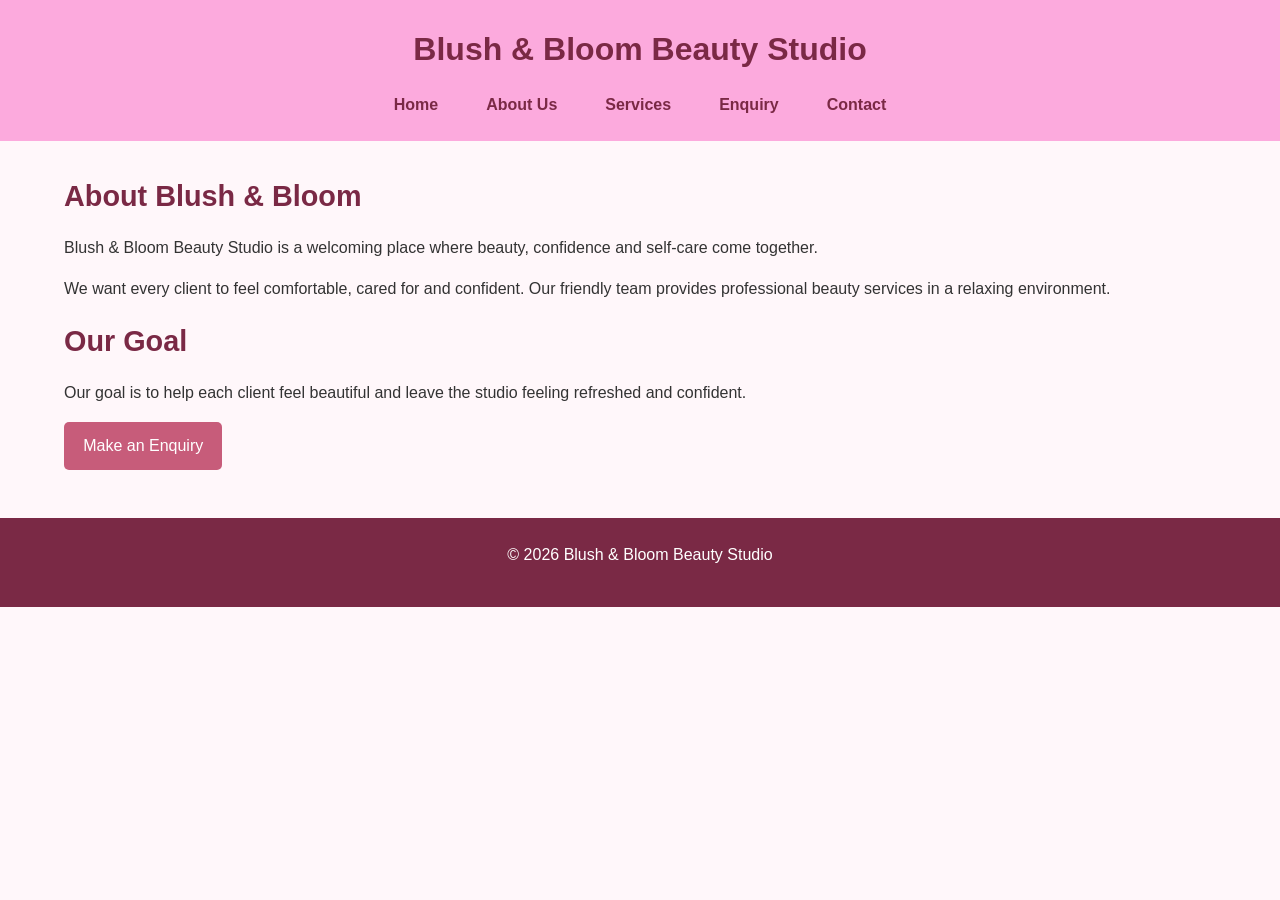
<file: about.html>
<!DOCTYPE html>
<html lang="en">

<head>
    <meta charset="UTF-8">
    <meta name="viewport" content="width=device-width, initial-scale=1.0">

    <title>About Us | Blush & Bloom Beauty Studio</title>
    <meta name="description" content="Learn about Blush & Bloom Beauty Studio, our values, our passion for beauty and our commitment to quality beauty services.">
    <meta name="keywords" content="about Blush and Bloom, beauty studio, beauty care, professional beauty services">
    <meta name="author" content="Blush & Bloom Beauty Studio">

    <link rel="stylesheet" href="css/style.css">
</head>

<body>
    <header>
        <h1>Blush & Bloom Beauty Studio</h1>

        <nav>
            <ul>
                <li><a href="index.html">Home</a></li>
                <li><a href="about.html">About Us</a></li>
                <li><a href="services.html">Services</a></li>
                <li><a href="enquiry.html">Enquiry</a></li>
                <li><a href="contact.html">Contact</a></li>
            </ul>
        </nav>
    </header>

    <main>
        <section>
            <h2>About Blush & Bloom</h2>

            <p>
                Blush & Bloom Beauty Studio is a welcoming place where
                beauty, confidence and self-care come together.
            </p>

            <p>
                We want every client to feel comfortable, cared for and
                confident. Our friendly team provides professional
                beauty services in a relaxing environment.
            </p>

            <h2>Our Goal</h2>

            <p>
                Our goal is to help each client feel beautiful and leave
                the studio feeling refreshed and confident.
            </p>

            <a href="enquiry.html" class="btn">Make an Enquiry</a>
        </section>
    </main>

    <footer>
        <p>&copy; 2026 Blush & Bloom Beauty Studio</p>
    </footer>

    <script src="js/script.js"></script>
</body>
</html>
</file>
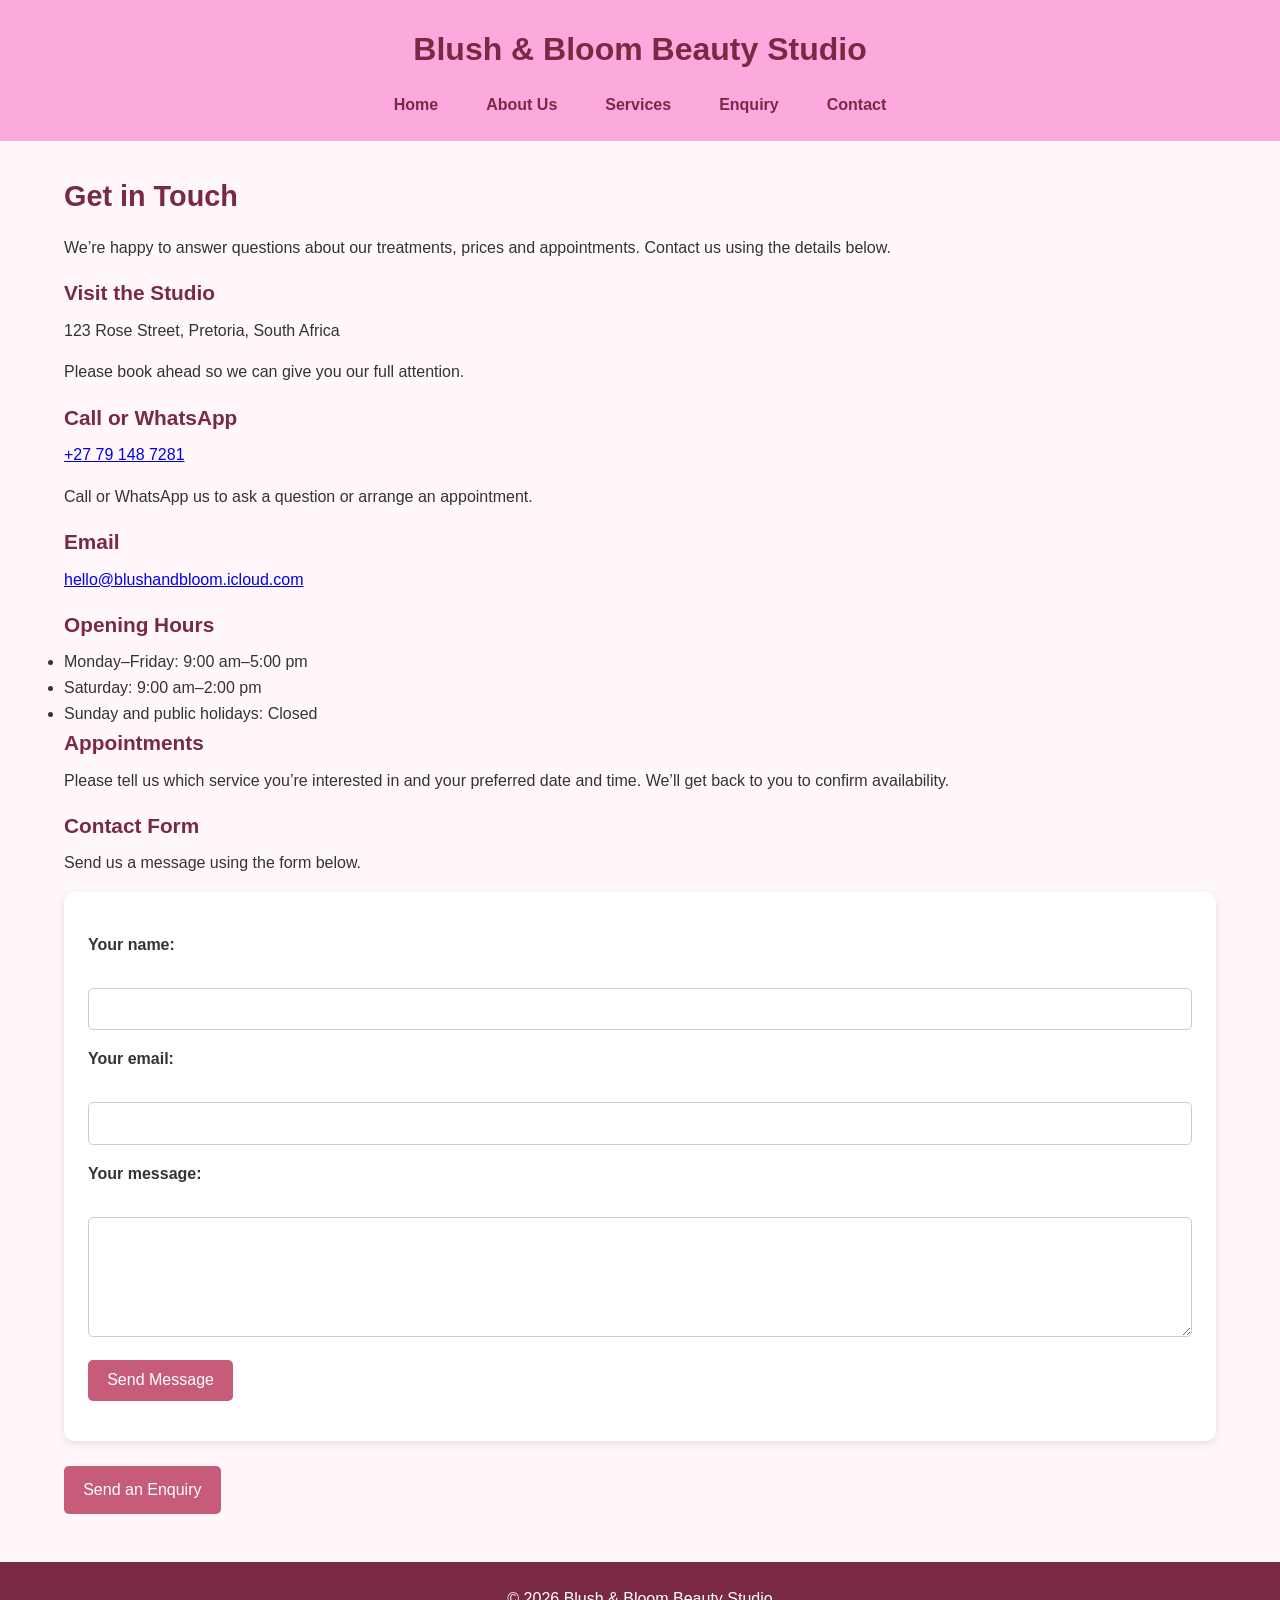
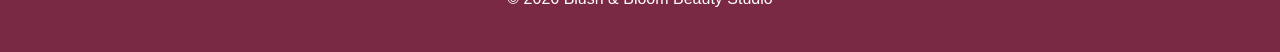
<file: contact.html>
<!DOCTYPE html>
<html lang="en">

<head>
    <meta charset="UTF-8">
    <meta name="viewport" content="width=device-width, initial-scale=1.0">
    <title>Contact | Blush & Bloom Beauty Studio</title>
    <meta name="description" content="Get in touch with Blush & Bloom Beauty Studio for beauty service enquiries, appointments and customer support.">
    <meta name="keywords" content="contact Blush and Bloom, beauty salon contact, beauty appointments, beauty studio">
    <meta name="author" content="Blush & Bloom Beauty Studio">

    <link rel="stylesheet" href="css/style.css">
</head>

<body>
    <header>
        <h1>Blush & Bloom Beauty Studio</h1>

        <nav>
            <ul>
                <li><a href="index.html">Home</a></li>
                <li><a href="about.html">About Us</a></li>
                <li><a href="services.html">Services</a></li>
                <li><a href="enquiry.html">Enquiry</a></li>
                <li><a href="contact.html">Contact</a></li>
            </ul>
        </nav>
    </header>

    <main>
        <section>
            <h2>Get in Touch</h2>

            <p>
                We’re happy to answer questions about our treatments,
                prices and appointments. Contact us using the details below.
            </p>

            <h3>Visit the Studio</h3>
            <p>123 Rose Street, Pretoria, South Africa</p>
            <p>Please book ahead so we can give you our full attention.</p>

            <h3>Call or WhatsApp</h3>
            <p><a href="tel:+27791487281">+27 79 148 7281</a></p>
            <p>Call or WhatsApp us to ask a question or arrange an appointment.</p>

            <h3>Email</h3>
            <p>
                <a href="mailto:hello@blushandbloom.icloud.com">hello@blushandbloom.icloud.com</a>
            </p>

            <h3>Opening Hours</h3>
            <ul>
                <li>Monday–Friday: 9:00 am–5:00 pm</li>
                <li>Saturday: 9:00 am–2:00 pm</li>
                <li>Sunday and public holidays: Closed</li>
            </ul>

            <h3>Appointments</h3>
            <p>
                Please tell us which service you’re interested in and
                your preferred date and time. We’ll get back to you to
                confirm availability.
            </p>

            <h3>Contact Form</h3>
            <p>Send us a message using the form below.</p>

            <form id="contact-form">
                <p>
                    <label for="contact-name">Your name:</label><br>
                    <input type="text" id="contact-name" required>
                </p>

                <p>
                    <label for="contact-email">Your email:</label><br>
                    <input type="email" id="contact-email" required>
                </p>

                <p>
                    <label for="contact-message">Your message:</label><br>
                    <textarea id="contact-message" rows="5" required></textarea>
                </p>

                <button type="submit" class="btn">Send Message</button>
                <p id="contact-feedback"></p>
            </form>

            <br>
            <a href="enquiry.html" class="btn">Send an Enquiry</a>
        </section>
    </main>

    <footer>
        <p>&copy; 2026 Blush & Bloom Beauty Studio</p>
    </footer>

    <script src="js/script.js"></script>
</body>
</html>
</file>
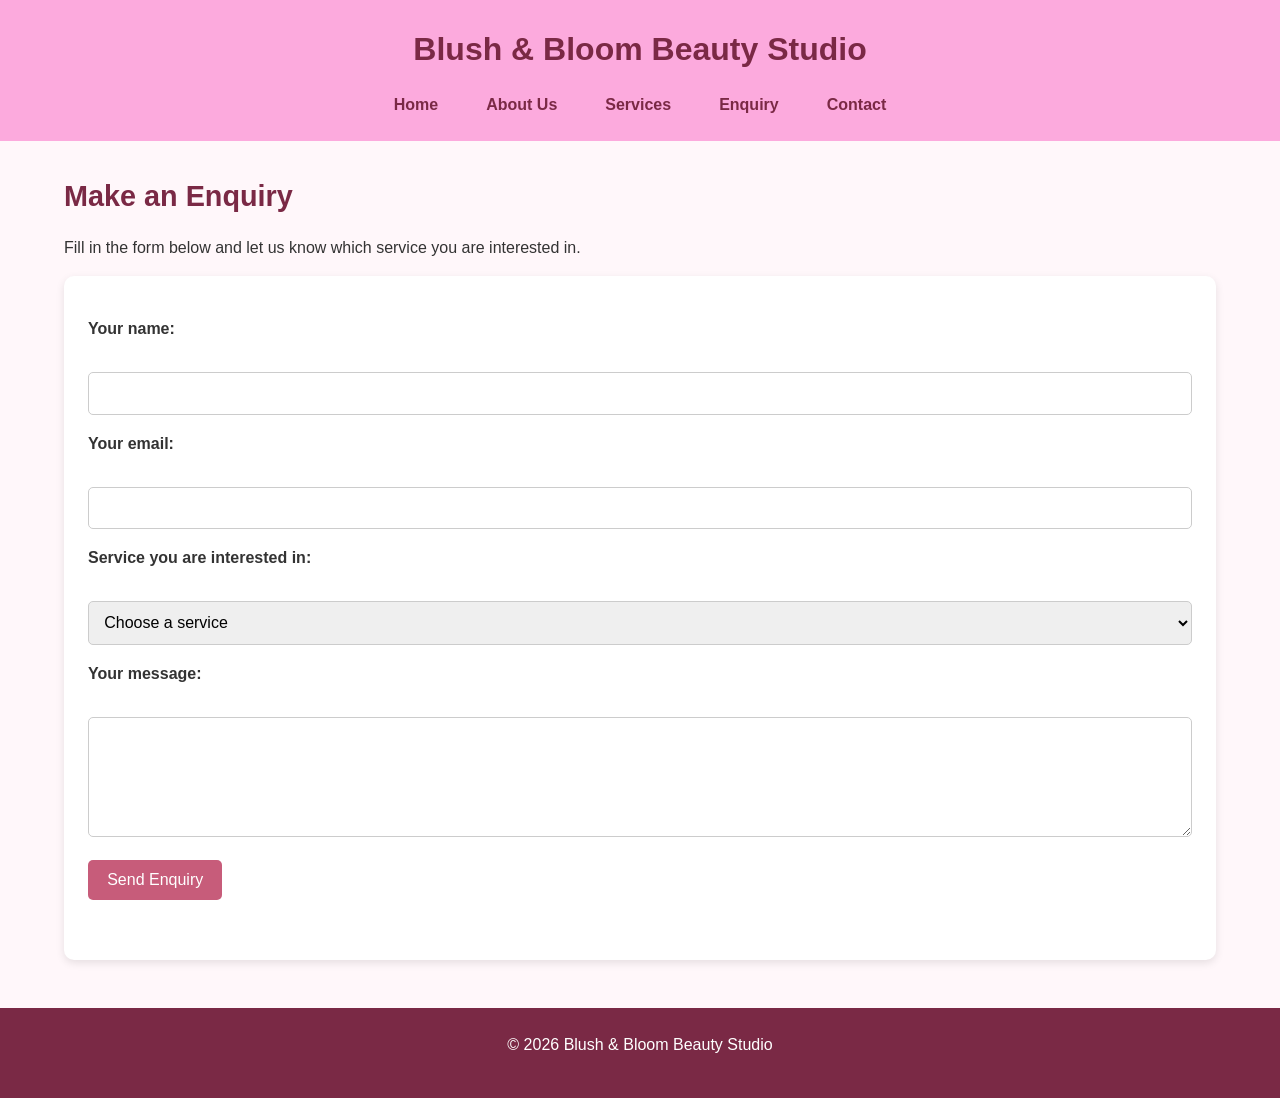
<file: enquiry.html>
<!DOCTYPE html>
<html lang="en">

<head>
    <meta charset="UTF-8">
    <meta name="viewport" content="width=device-width, initial-scale=1.0">

    <title>Enquiry | Blush & Bloom Beauty Studio</title>
    <meta name="description" content="Contact Blush & Bloom Beauty Studio to enquire about our beauty treatments, appointments and services.">
    <meta name="keywords" content="beauty salon enquiry, beauty appointments, contact beauty studio, Blush and Bloom">
    <meta name="author" content="Blush & Bloom Beauty Studio">

    <link rel="stylesheet" href="css/style.css">
</head>

<body>
    <header>
        <h1>Blush & Bloom Beauty Studio</h1>

        <nav>
            <ul>
                <li><a href="index.html">Home</a></li>
                <li><a href="about.html">About Us</a></li>
                <li><a href="services.html">Services</a></li>
                <li><a href="enquiry.html">Enquiry</a></li>
                <li><a href="contact.html">Contact</a></li>
            </ul>
        </nav>
    </header>

    <main>
        <section>
            <h2>Make an Enquiry</h2>

            <p>
                Fill in the form below and let us know which service
                you are interested in.
            </p>

            <form id="enquiry-form" action="#" method="post">
                <p>
                    <label for="name">Your name:</label><br>
                    <input type="text" id="name" name="name" required>
                </p>

                <p>
                    <label for="email">Your email:</label><br>
                    <input type="email" id="email" name="email" required>
                </p>

                <p>
                    <label for="service">Service you are interested in:</label><br>
                    <select id="service" name="service" required>
                        <option value="">Choose a service</option>
                        <option value="facial">Facial</option>
                        <option value="makeup">Makeup</option>
                        <option value="nails">Nails</option>
                    </select>
                </p>

                <p>
                    <label for="message">Your message:</label><br>
                    <textarea id="message" name="message" rows="5" required></textarea>
                </p>

                <button type="submit" class="btn">Send Enquiry</button>
                <p id="form-feedback" style="font-weight: bold; padding: 10px;"></p>
            </form>
        </section>
    </main>

    <footer>
        <p>&copy; 2026 Blush & Bloom Beauty Studio</p>
    </footer>

    <script src="js/script.js"></script>
</body>
</html>
</file>
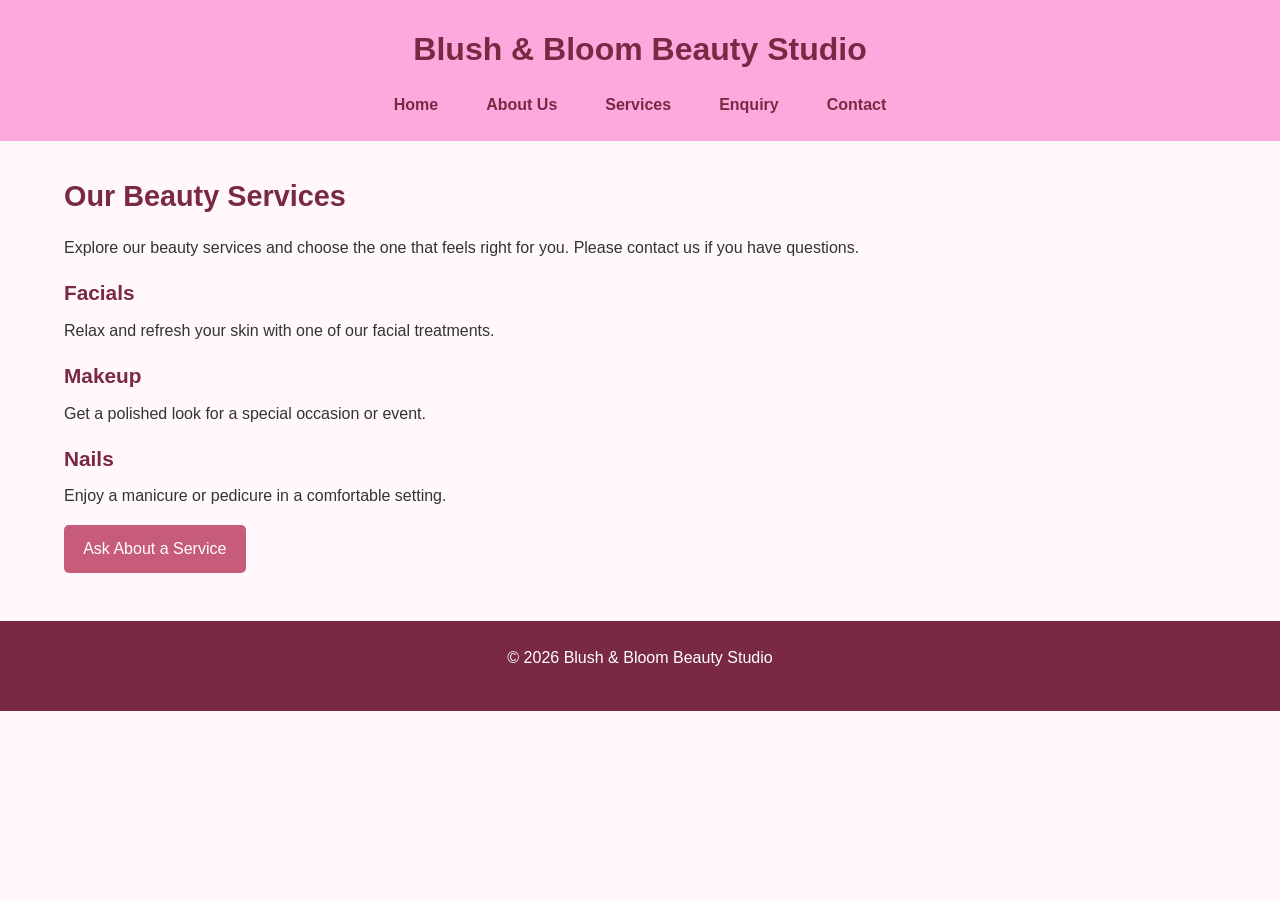
<file: services.html>
<!DOCTYPE html>
<html lang="en">

<head>
    <meta charset="UTF-8">
    <meta name="viewport" content="width=device-width, initial-scale=1.0">

    <title>Services | Blush & Bloom Beauty Studio</title>
    <meta name="description" content="Explore the beauty services offered at Blush & Bloom Beauty Studio, including professional hair styling, nail care and makeup.">
    <meta name="keywords" content="beauty services, hair styling, nail salon, makeup services, beauty treatments">
    <meta name="author" content="Blush & Bloom Beauty Studio">

    <link rel="stylesheet" href="css/style.css">
</head>

<body>
    <header>
        <h1>Blush & Bloom Beauty Studio</h1>

        <nav>
            <ul>
                <li><a href="index.html">Home</a></li>
                <li><a href="about.html">About Us</a></li>
                <li><a href="services.html">Services</a></li>
                <li><a href="enquiry.html">Enquiry</a></li>
                <li><a href="contact.html">Contact</a></li>
            </ul>
        </nav>
    </header>

    <main>
        <section>
            <h2>Our Beauty Services</h2>

            <p>
                Explore our beauty services and choose the one that feels
                right for you. Please contact us if you have questions.
            </p>

            <h3>Facials</h3>
            <p>Relax and refresh your skin with one of our facial treatments.</p>

            <h3>Makeup</h3>
            <p>Get a polished look for a special occasion or event.</p>

            <h3>Nails</h3>
            <p>Enjoy a manicure or pedicure in a comfortable setting.</p>

            <a href="enquiry.html" class="btn">Ask About a Service</a>
        </section>
    </main>

    <footer>
        <p>&copy; 2026 Blush & Bloom Beauty Studio</p>
    </footer>

    <script src="js/script.js"></script>
</body>
</html>
</file>
<file: css/style.css>
/*  BASIC STYLING */

* {
    box-sizing: border-box;
    margin: 0;
    padding: 0;
}

body {
    font-family: Arial, sans-serif;
    font-size: 1rem;
    line-height: 1.6;
    color: #333;
    background-color: #fff7fa;
}

main {
    width: 90%;
    max-width: 1200px;
    margin: 2rem auto;
}

h1,
h2,
h3 {
    color: #7a2945;
}

h1 {
    font-size: 2rem;
    margin-bottom: 0.5rem;
}

h2 {
    font-size: 1.8rem;
    margin-bottom: 1rem;
}

h3 {
    font-size: 1.3rem;
    margin-bottom: 0.5rem;
}

p {
    margin-bottom: 1rem;
}


/*HEADER */

header {
    background-color: #fcaadd;
    padding: 1.5rem 5%;
    text-align: center;
}


/* NAVIGATION */

nav ul {
    list-style: none;
    display: flex;
    justify-content: center;
    align-items: center;
    gap: 1rem;
    flex-wrap: wrap;
    margin-top: 1rem;
}

nav a {
    text-decoration: none;
    color: #7a2945;
    font-weight: bold;
    padding: 0.6rem 1rem;
    border-radius: 5px;
}

nav a:hover {
    background-color: white;
    color: #c75c7a;
}


/* IMAGES */

img {
    max-width: 100%;
    height: auto;
    display: block;
    margin: 1rem auto;
    border-radius: 10px;
}


/*SERVICES */

.services-container {
    display: grid;
    grid-template-columns: repeat(3, 1fr);
    gap: 1.5rem;
}

.service-card {
    background-color: white;
    padding: 1.5rem;
    border: 1px solid #f0c4d0;
    border-radius: 10px;
    box-shadow: 0 3px 8px rgba(0, 0, 0, 0.1);
    text-align: center;
}

.service-card:hover {
    transform: translateY(-3px);
}


/* BUTTONS */

button,
.btn {
    display: inline-block;
    background-color: #c75c7a;
    color: white;
    border: none;
    padding: 0.7rem 1.2rem;
    border-radius: 5px;
    text-decoration: none;
    cursor: pointer;
    font-size: 1rem;
}

button:hover,
.btn:hover {
    background-color: #7a2945;
}


/* FORMS */

form {
    background-color: white;
    padding: 1.5rem;
    border-radius: 10px;
    box-shadow: 0 3px 8px rgba(0, 0, 0, 0.1);
}

label {
    display: block;
    margin-top: 1rem;
    margin-bottom: 0.3rem;
    font-weight: bold;
}

input,
textarea,
select {
    width: 100%;
    padding: 0.7rem;
    border: 1px solid #ccc;
    border-radius: 5px;
    font-size: 1rem;
}

textarea {
    min-height: 120px;
    resize: vertical;
}
/* FOOTER */

footer {
    background-color: #7a2945;
    color: white;
    text-align: center;
    padding: 1.5rem;
    margin-top: 3rem;
}


/* 
   TABLET RESPONSIVE DESIGN */

@media screen and (max-width: 768px) {

    .services-container {
        grid-template-columns: repeat(2, 1fr);
    }

    nav ul {
        gap: 0.5rem;
    }

    h1 {
        font-size: 1.7rem;
    }
}


/* 
   MOBILE RESPONSIVE DESIGN
  */

@media screen and (max-width: 480px) {

    body {
        font-size: 0.95rem;
    }

    main {
        width: 94%;
    }

    nav ul {
        flex-direction: column;
        gap: 0.3rem;
    }

    .services-container {
        grid-template-columns: 1fr;
    }

    h1 {
        font-size: 1.5rem;
    }

    h2 {
        font-size: 1.5rem;
    }
}
</file>
